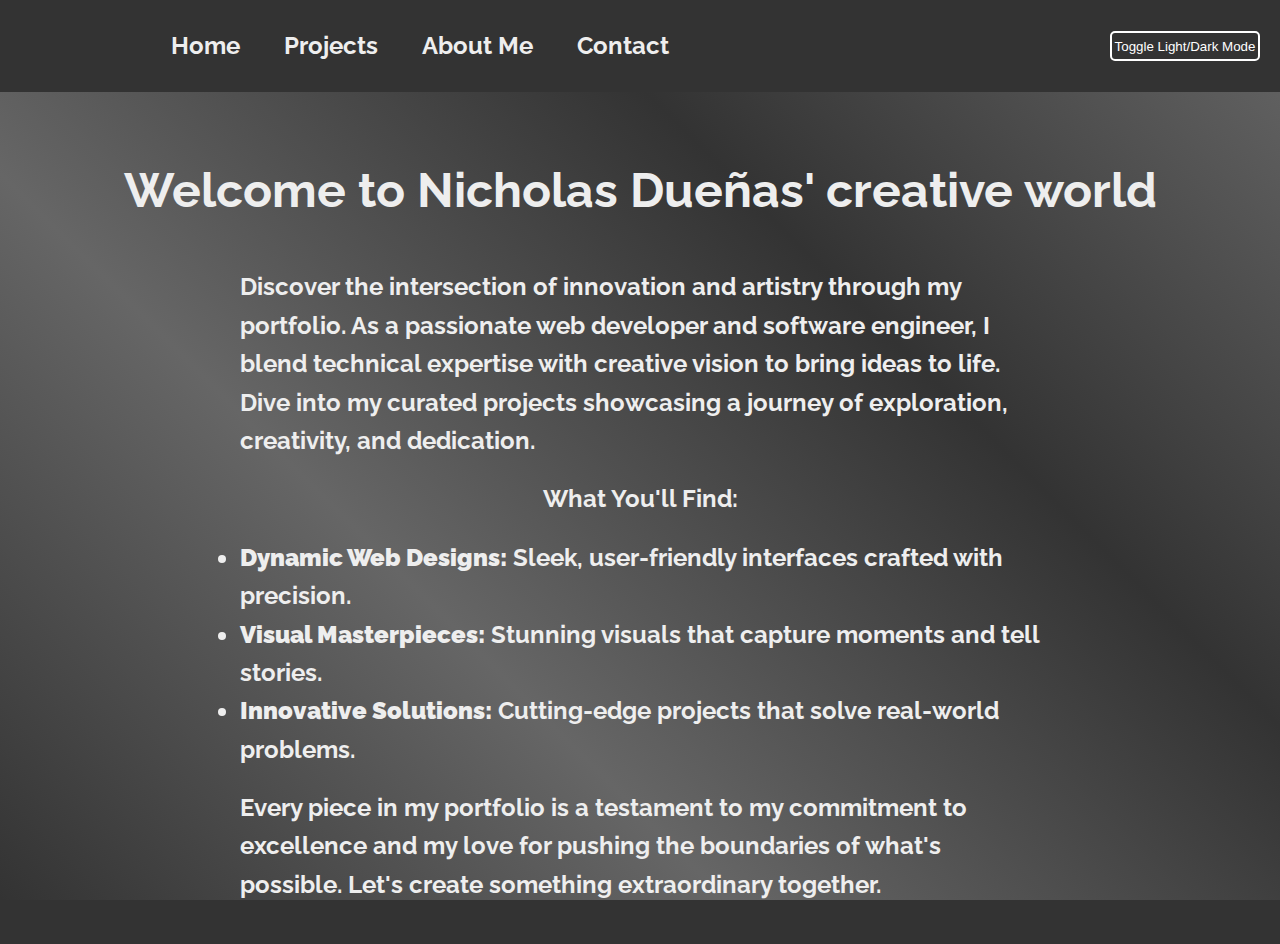
<file: index.html>
<!DOCTYPE html>
<html lang="en">
<head>
    <meta charset="UTF-8">
    <meta name="viewport" content="width=device-width, initial-scale=1.0">
    <title>My Portfolio</title>
    <link rel="stylesheet" href="import.css">
</head>
<body>
    <nav class="navbar">
        <ul>
            <li><a href="index.html">Home</a></li>
            <li><a href="projects.html">Projects</a></li>
            <li><a href="aboutMe.html">About Me</a></li>
            <li><a href="contact.html">Contact</a></li>
        </ul>
        <button class="toggle" onclick="toggleMode()">Toggle Light/Dark Mode</button>
    </nav>

    <div class="container">
        <h1>Welcome to Nicholas Dueñas' creative world</h1>
        <p>Discover the intersection of innovation and artistry through my portfolio. As a passionate web developer and software engineer, I blend technical expertise with creative vision to bring ideas to life. Dive into my curated projects showcasing a journey of exploration, creativity, and dedication.</p>
        <h2>What You'll Find:</h2>
        <ul>
            <li><strong>Dynamic Web Designs:</strong> Sleek, user-friendly interfaces crafted with precision.</li>
            <li><strong>Visual Masterpieces:</strong> Stunning visuals that capture moments and tell stories.</li>
            <li><strong>Innovative Solutions:</strong> Cutting-edge projects that solve real-world problems.</li>
        </ul>
        <p>Every piece in my portfolio is a testament to my commitment to excellence and my love for pushing the boundaries of what's possible. Let's create something extraordinary together.</p>
    </div>

    <script src="./Scripts.js"></script>
</body>
</html>
</file>
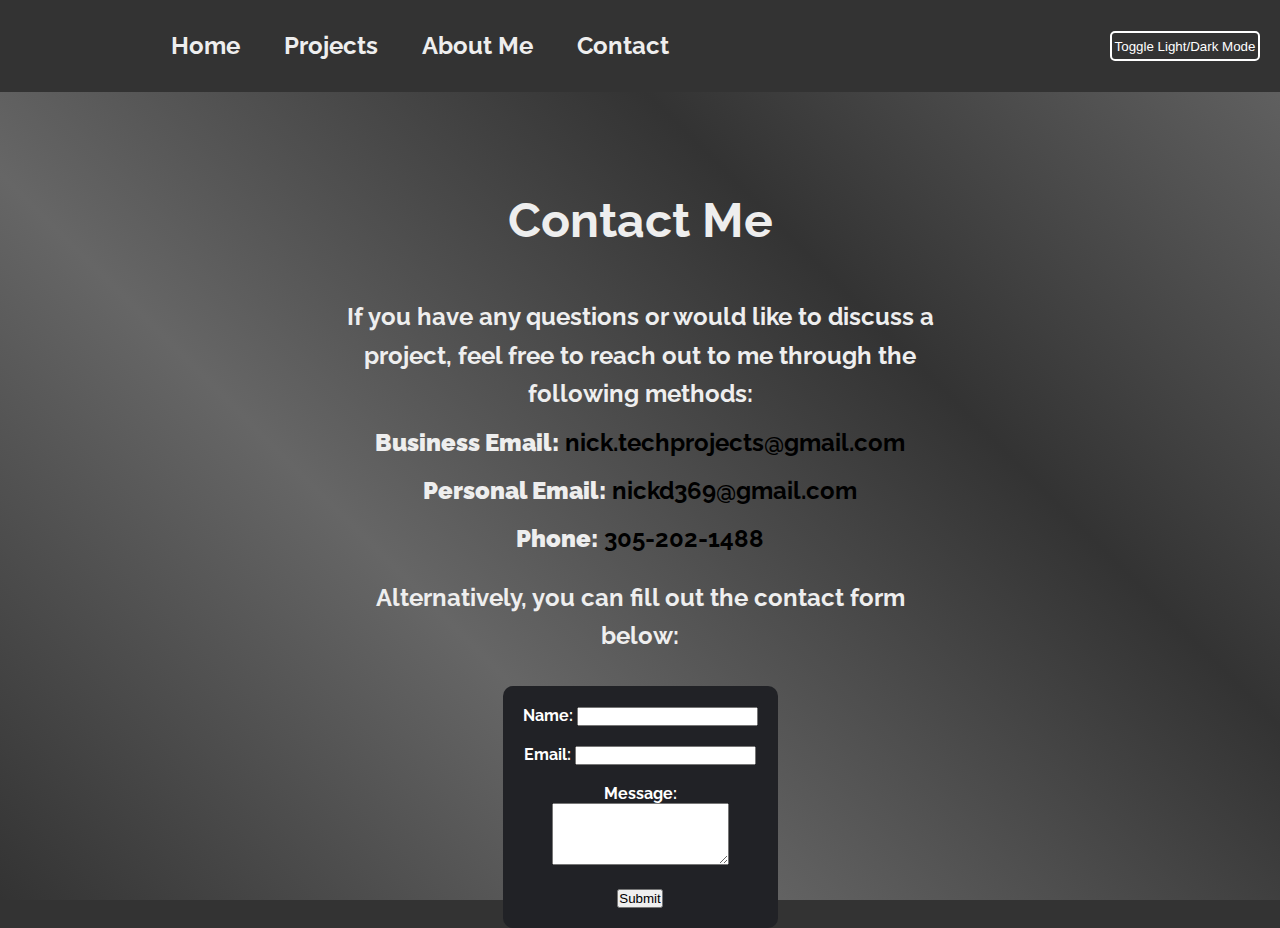
<file: contact.html>
<!DOCTYPE html>
<html lang="en">
<head>
    <meta charset="UTF-8">
    <meta name="viewport" content="width=device-width, initial-scale=1.0">
    <title>Contact</title>
    <meta name="Contact info" content="Ways to contact Nicholas Duenas">
    <link rel="stylesheet" href="import.css">
</head>
<body>
    <nav class="navbar">
        <ul>
            <li><a href="index.html">Home</a></li>
            <li><a href="projects.html">Projects</a></li>
            <li><a href="aboutMe.html">About Me</a></li>
            <li><a href="contact.html">Contact</a></li>
        </ul>
        <button class="toggle" onclick="toggleMode()">Toggle Light/Dark Mode</button>
    </nav>

    <div class="contact-container">
        <h1>Contact Me</h1>
        <section class="contact-info">
            <p>If you have any questions or would like to discuss a project, feel free to reach out to me through the following methods:</p>
            <ul>
                <li><strong>Business Email:</strong> <a class="contact-link" href="mailto:nick.techprojects@gmail.com">nick.techprojects@gmail.com</a></li>
                <li><strong>Personal Email:</strong> <a class="contact-link" href="mailto:nickd369@gmail.com">nickd369@gmail.com</a></li>
                <li><strong>Phone:</strong> <a class="contact-link" href="tel:+13052021488">305-202-1488</a></li>
            </ul>
        <p>Alternatively, you can fill out the contact form below:</p>
        </section>

        <div class="contact-form">
            <form action="https://formspree.io/f/mqkrvoyb" method="post">
                <label for="name">Name:</label>
                <input type="text" id="name" name="name" required><br><br>
                <label for="email">Email:</label>
                <input type="email" id="email" name="email" required><br><br>
                <label for="message">Message:</label><br>
                <textarea id="message" name="message" rows="4" required></textarea><br><br>
                <input type="submit" value="Submit">
            </form>
        </div>
    </div>

    <script src="./Scripts.js"></script> <!-- Include your JavaScript file -->
</body>
</html>
</file>
<file: import.css>
@import url('styles.css');
</file>
